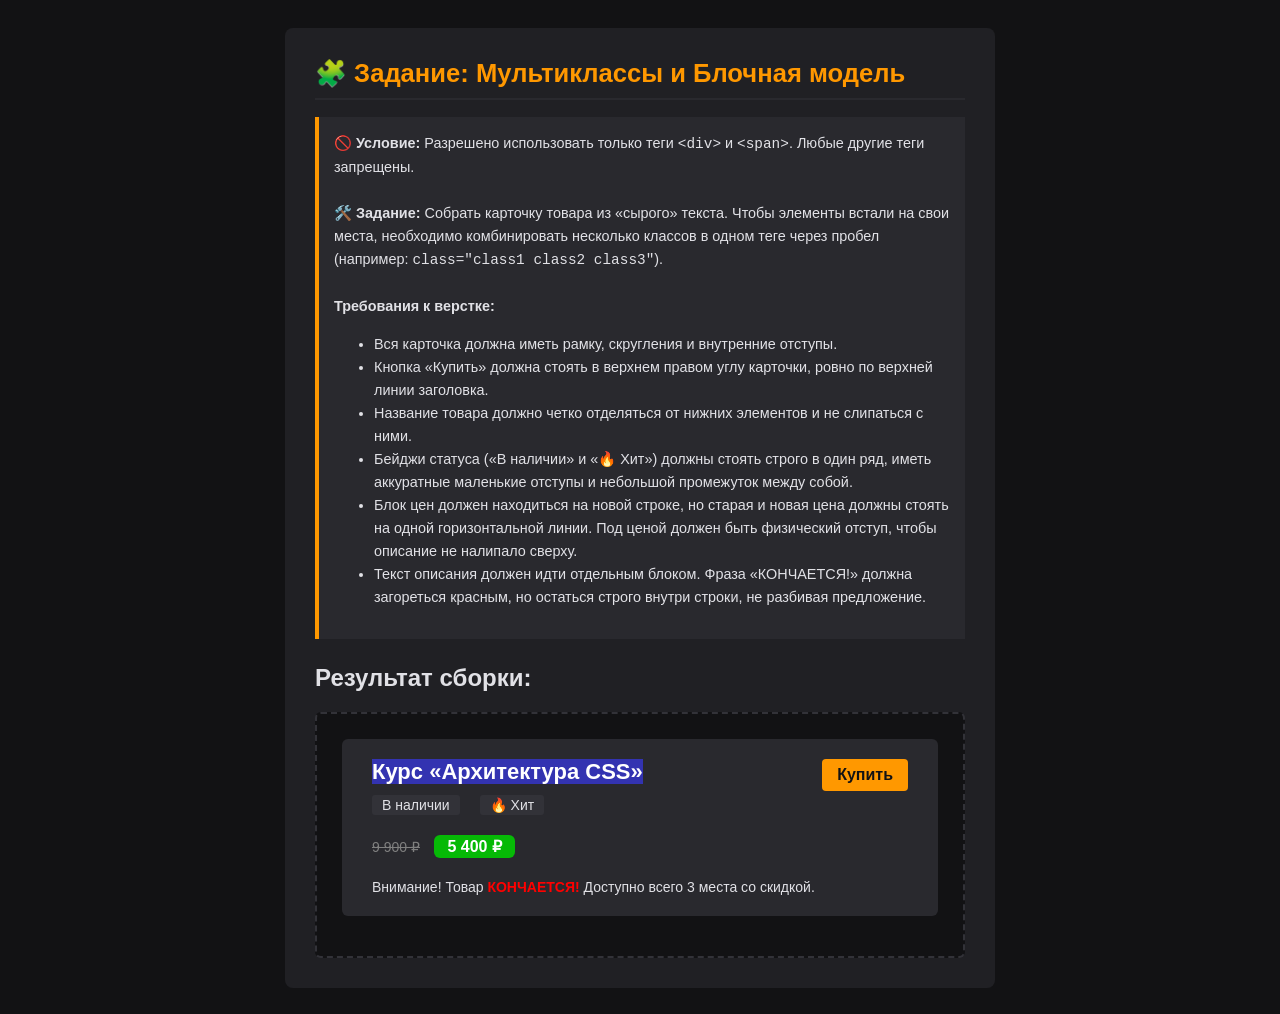
<file: Goncharov_lec_3/index.html>
<!DOCTYPE html>
<html lang="ru">

<head>
    <meta charset="UTF-8">
    <title>CSS: Комбинация классов</title>
    <style>
        body {
            font-family: sans-serif;
            background: #121214;
            color: #e1e1e6;
            padding: 20px;
        }

        .container {
            max-width: 650px;
            margin: 0 auto;
            background: #202024;
            padding: 30px;
            border-radius: 8px;
        }

        h1 {
            margin-top: 0;
            color: #ff9800;
            font-size: 1.6rem;
            border-bottom: 2px solid #29292e;
            padding-bottom: 10px;
        }

        .rules {
            background: #29292e;
            padding: 15px;
            border-left: 4px solid #ff9800;
            margin-bottom: 25px;
            font-size: 0.9rem;
            line-height: 1.6;
        }

        .sandbox {
            background: #121214;
            padding: 25px 25px 40px;
            border-radius: 6px;
            border: 2px dashed #323238;
        }

        .title {
            font-size: 22px;
            font-weight: bold;
            color: white;
            background-color: rgba(57, 57, 253, 0.63);
            display: inline;
            margin-bottom: 20px;
        }

        .button {
            font-weight: bold;
            background: #ff9800;
            color: #121214;
            display: inline;
            padding: 7px 15px;
            border-radius: 4px;
            float: right;
        }

        .price {
            font-size: 14px;
            text-decoration: line-through;
            display: inline-block;
            vertical-align: center;
            color: grey;
        }

        .price.active {
            font-size: medium;
            color: white;
            margin-left: 10px;
            text-decoration: none;
            background: rgb(6, 185, 6);
            clear: right;
            padding: 2px 13px;
            border-radius: 6px;
            font-weight: bold;
        }

        .price-line {
            overflow: hidden;
            margin-bottom: 20px;
        }

        .block {
            overflow: hidden;
            border-radius: 6px;
            display: block;
            background: #29292e;
            padding: 20px 30px;

        }

        .parameter {
            font-size: 14px;
            border-radius: 3px;
            padding: 2px 10px;
            display: inline;
            float: left;
            background: #323238;
        }

        .parameter+.parameter {
            margin-left: 20px;
        }

        .red {
            font-weight: bold;
            color: red;
        }

        .badge {
            overflow: hidden;
            margin: 10px 0 20px 0;
        }
        .text{
            font-size: 14px;
        }
    </style>
</head>

<body>

    <div class="container">
        <h1>🧩 Задание: Мультиклассы и Блочная модель</h1>

        <div class="rules">
            <strong>🚫 Условие:</strong> Разрешено использовать только теги <code>&lt;div&gt;</code> и
            <code>&lt;span&gt;</code>. Любые другие теги запрещены.
            <br><br>
            <strong>🛠️ Задание:</strong> Собрать карточку товара из «сырого» текста. Чтобы элементы встали на свои
            места, необходимо комбинировать несколько классов в одном теге через пробел (например:
            <code>class="class1 class2 class3"</code>).
            <br><br>
            <strong>Требования к верстке:</strong>
            <ul>
                <li>Вся карточка должна иметь рамку, скругления и внутренние отступы.</li>
                <li>Кнопка «Купить» должна стоять в верхнем правом углу карточки, ровно по верхней линии заголовка.</li>
                <li>Название товара должно четко отделяться от нижних элементов и не слипаться с ними.</li>
                <li>Бейджи статуса («В наличии» и «🔥 Хит») должны стоять строго в один ряд, иметь аккуратные маленькие
                    отступы и небольшой промежуток между собой.</li>
                <li>Блок цен должен находиться на новой строке, но старая и новая цена должны стоять на одной
                    горизонтальной линии. Под ценой должен быть физический отступ, чтобы описание не налипало сверху.
                </li>
                <li>Текст описания должен идти отдельным блоком. Фраза «КОНЧАЕТСЯ!» должна загореться красным, но
                    остаться строго внутри строки, не разбивая предложение.</li>
            </ul>
        </div>

        <h2>Результат сборки:</h2>
        <div class="sandbox">
            <!-- НАЧАЛО ЗОНЫ РЕДАКТИРОВАНИЯ. ИСПОЛЬЗУЙ ТОЛЬКО DIV, SPAN И КОМБИНАЦИИ КЛАССОВ -->
            <div class="block">
                <div>
                    <span class="title">Курс «Архитектура CSS»</span>
                    <div class="button">Купить</div>
                </div>
                <div class="badge">
                    <div class="parameter"> В наличии</div>
                    <div class="parameter"> 🔥 Хит</div>
                </div>
                <div class="price-line">
                    <div class="price">9 900 ₽</div>
                    <div class="price active"> 5 400 ₽</div>
                </div>
                <span class="text"> Внимание! Товар <span class="red">КОНЧАЕТСЯ!</span> Доступно всего 3 места со
                    скидкой.</span>
            </div>

            <!-- КОНЕЦ ЗОНЫ РЕДАКТИРОВАНИЯ -->
        </div>
    </div>

</body>

</html>
</file>
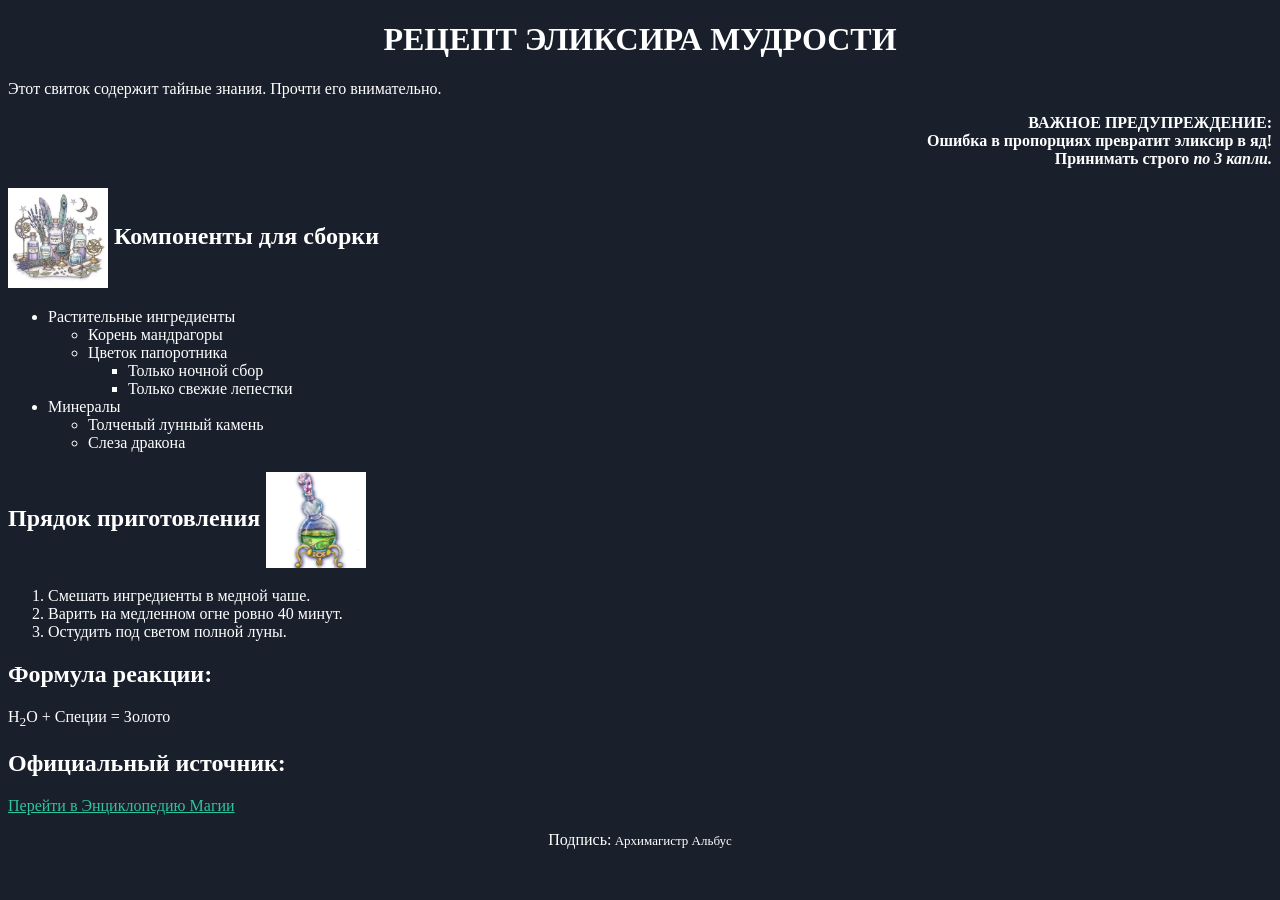
<file: Goncharov_lecture_2/index.html>
<!DOCTYPE html>
<html lang="ru">

<head>
    <meta charset="UTF-8">
    <title>Задание 2</title>
</head>

<body bgcolor="#191f2b" text="white" link="#2EC4A0">

    <h1 align="center">РЕЦЕПТ ЭЛИКСИРА МУДРОСТИ</h1>

    <p>Этот свиток содержит тайные знания. Прочти его внимательно.</p>

    <p align="right"><strong>ВАЖНОЕ ПРЕДУПРЕЖДЕНИЕ:<br> Ошибка в пропорциях превратит эликсир в яд!<br>
            Принимать строго<em> по 3
                капли.</em></strong></p>

    <h2><img src="images/pict_0.jpg" width="100" align="center">
        Компоненты для сборки</h2>

    <ul>
        <li>Растительные ингредиенты
            <ul>
                <li>Корень мандрагоры</li>
                <li>Цветок папоротника
                    <ul>
                        <li>Только ночной сбор</li>
                        <li>Только свежие лепестки</li>
                    </ul>
                </li>
            </ul>
        </li>

        <li>Минералы
            <ul>
                <li>Толченый лунный камень</li>
                <li> Слеза дракона</li>
            </ul>
        </li>
    </ul>

    <h2>Прядок приготовления
        <img src=" images/pict_1.jpg" width="100" align="center">
    </h2>

    <ol>
        <li>Смешать ингредиенты в медной чаше.</li>
        <li>Варить на медленном огне ровно 40 минут.</li>
        <li>Остудить под светом полной луны.</li>
    </ol>

    <h2> Формула реакции:</h2>
    <p>H<sub>2</sub>O + Специи = Золото</p>
    <h2>Официальный источник:</h2>
    <a href="https://magic-wiki.com">
        <font color="#2EC4A0">Перейти в Энциклопедию Магии</font>
    </a>

    <footer align="center">
        <p>
            Подпись:<font size="2">
                Архимагистр Альбус</font>
        </p>
    </footer>

</body>

</html>
</file>
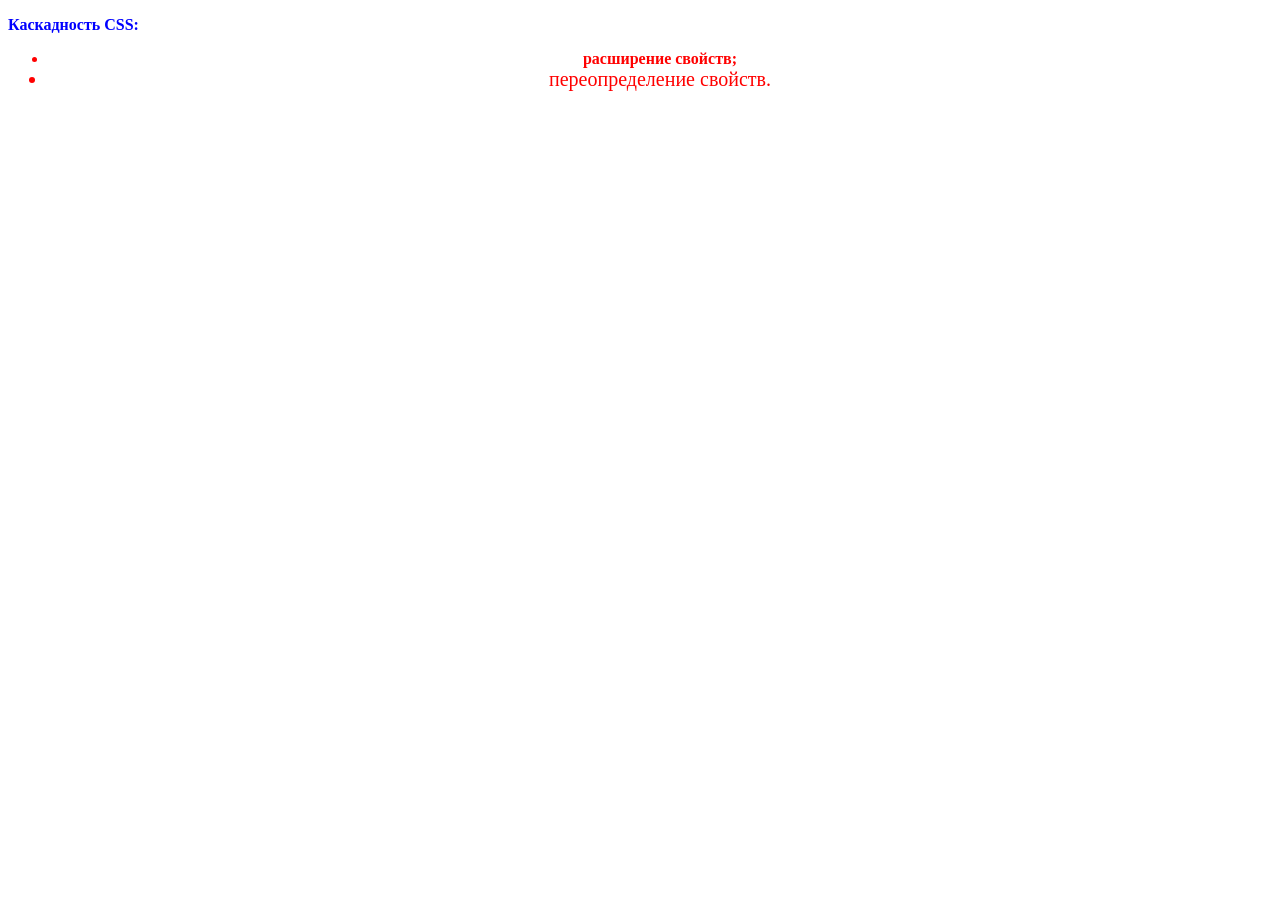
<file: css_task_2.html>
<!DOCTYPE html>
<html lang="ru">

<head>
    <link rel="stylesheet" href="css_task_2.css">
</head>

<body>
    <p class="blue-bold">Каскадность CSS:</p>
    <ul>
        <li class=" center-red blue-bold">расширение свойств;</li>
        <li class="center-red big-font">переопределение свойств.</li>
    </ul>
</body>

</html>
</file>
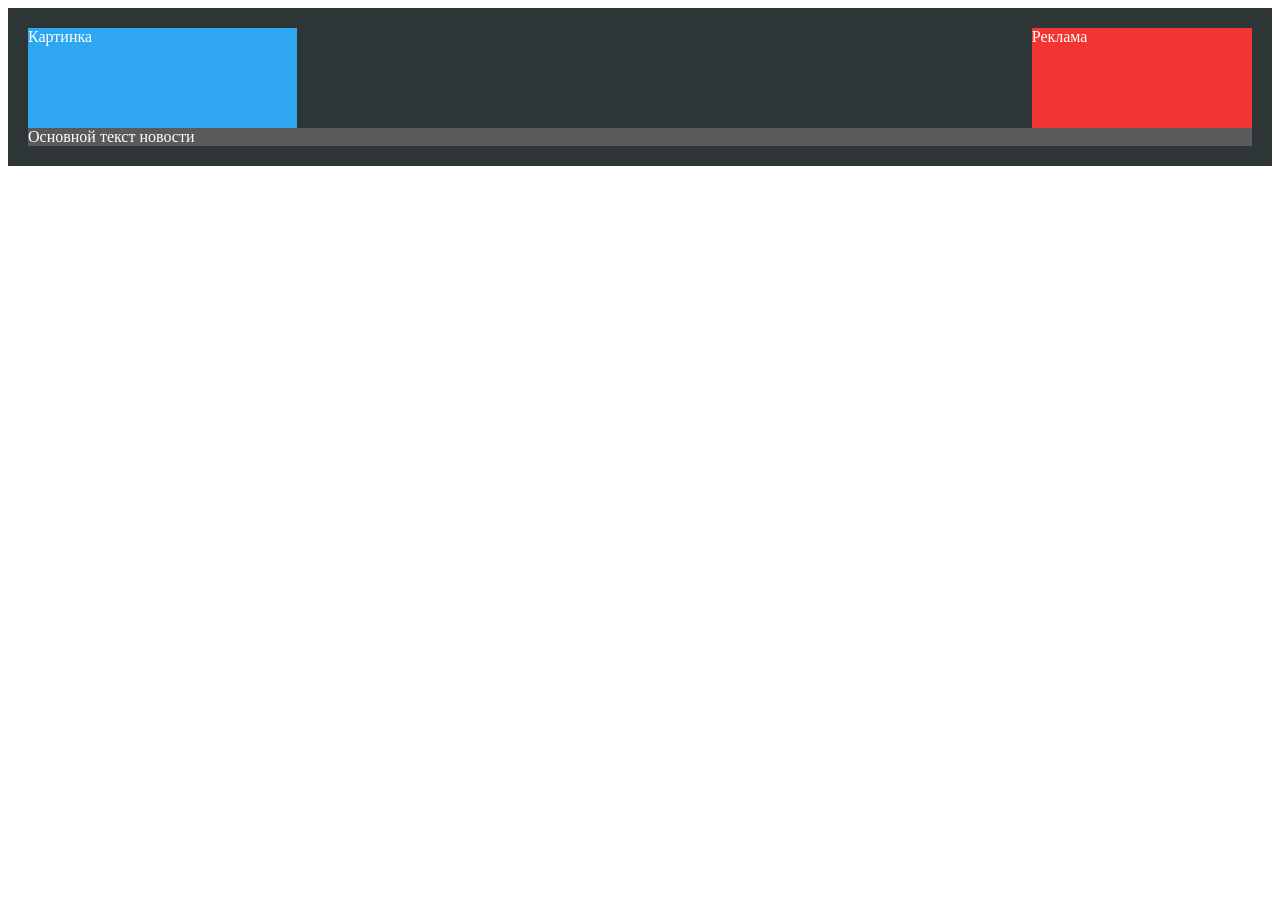
<file: css_task_4.html>
<!DOCTYPE html>
<html>
<html lang="ru">

<head>
    <link rel="stylesheet" href="css_task_4.css">
</head>

<body>
    <div class="news">
        <div class="block-left">Картинка</div>
        <div class="block-right">Реклама</div>
        <div class="block-full">Основной текст новости</div>
    </div>
</body>

</html>
</file>
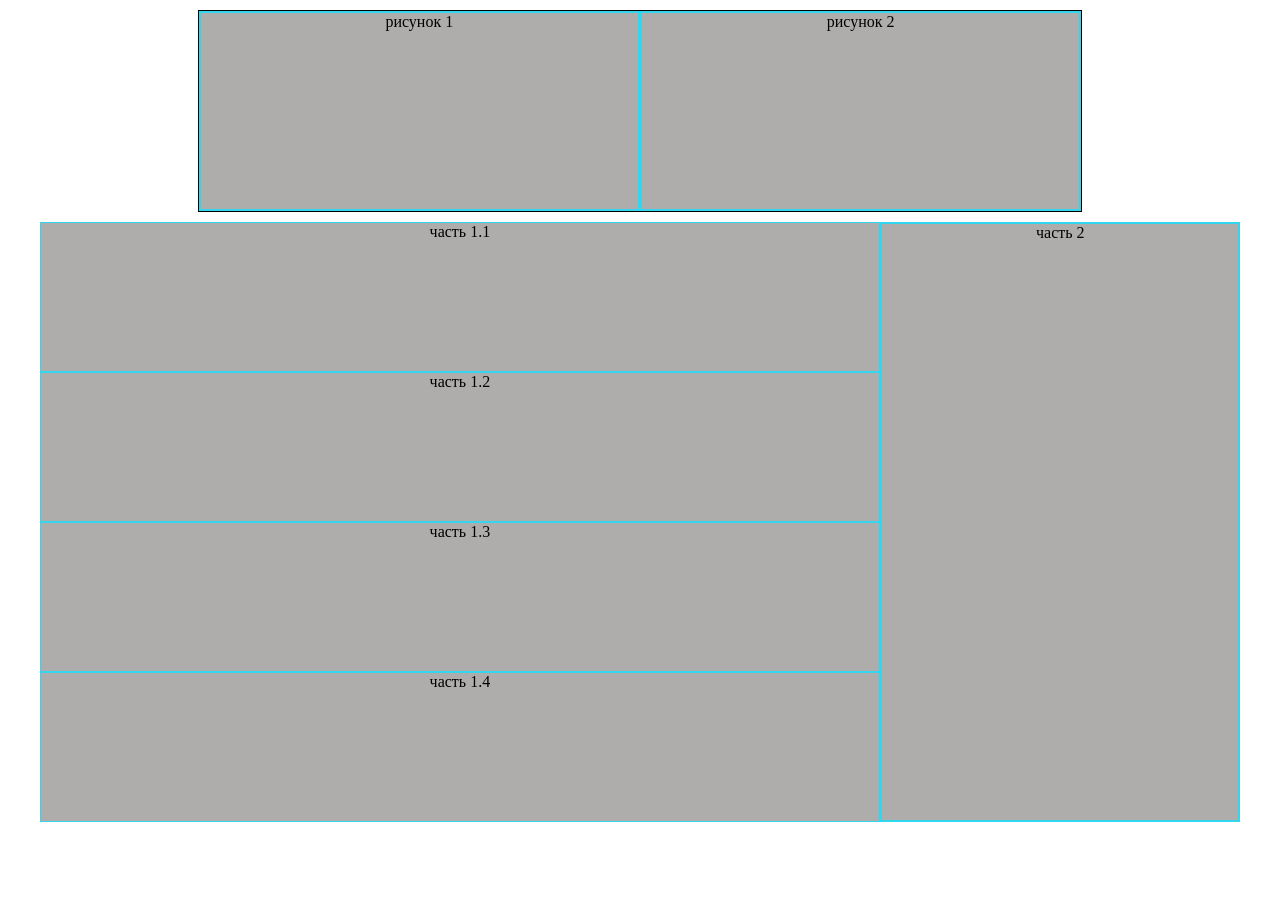
<file: css_task_5.html>
<!DOCTYPE html>
<html lang="ru">

<head>
    <link rel="stylesheet" href="css_task_5.css">
</head>
<div class="nav">
    <div class="nav-img">рисунок 1</div>
    <div class="nav-img">рисунок 2</div>
</div>
<div class="content">
    <div class="left">
        <div class="part">часть 1.1</div>
        <div class="part">часть 1.2</div>
        <div class="part">часть 1.3</div>
        <div class="part">часть 1.4</div>
    </div>
    <div class="right">часть 2</div>
</div>

</html>
</file>
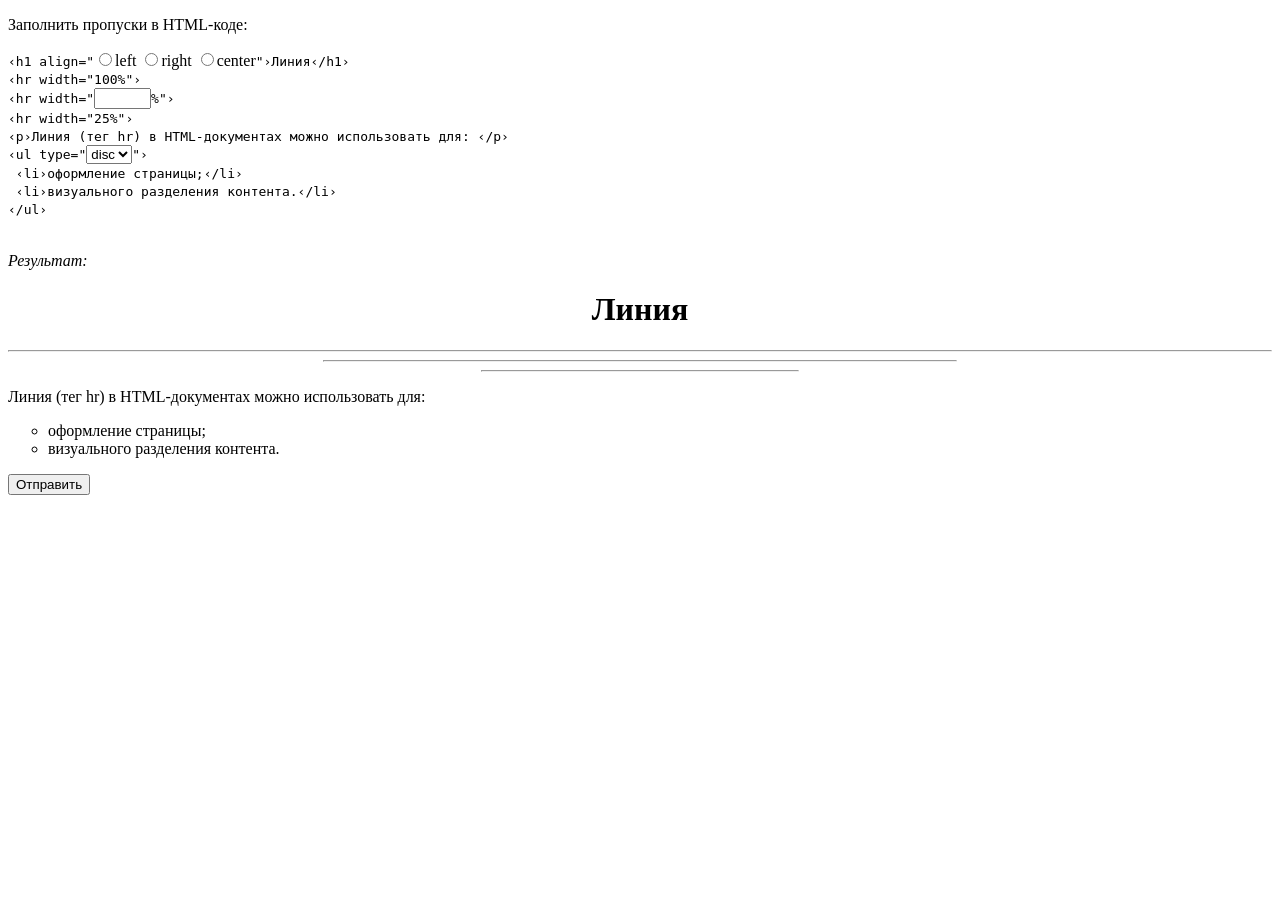
<file: Goncharov_lab_1.html>
<!DOCTYPE html>
<html>

<body>
    <form action="" method="post|get">
        <p>Заполнить пропуски в HTML-коде:</p>
        <p><code>&#8249;h1 align=&#34;<input type="radio" name="coord" value="left"></code>left <input type="radio"
                name="coord" value="right">right
            <input type="radio" name="coord" value="center">center<code>&#34;&#8250;Линия&#8249;/h1&#8250;<br>

            &#8249;hr width=&#34;100%&#34;&#8250;<br>
            &#8249;hr width=&#34;<input type="text" size="5">%&#34;&#8250;<br>
            &#8249;hr width=&#34;25%&#34;&#8250;<br>
            &#8249;p&#8250;Линия (тег hr) в HTML-документах можно использовать для: &#8249;/p&#8250;<br>
            &#8249;ul type=&#34;<select name="language">
                <option value="0">disc </option>
            </select>&#34;&#8250;<br>
            &#8195;&#8249;li&#8250;оформление страницы;&#8249;/li&#8250;<br>
            &#8195;&#8249;li&#8250;визуального разделения контента.&#8249;/li&#8250;
            <br>&#8249;/ul&#8250;</code>
        </p>
        <p><br><em>Результат:</em></p>
        <h1 align="center">Линия</h1>
        <hr>
        <hr width="50%">
        <hr width="25%">
        <p>Линия (тег hr) в HTML-документах можно использовать для:</p>
        <ul type="circle">
            <li>оформление страницы;</li>
            <li>визуального разделения контента.</li>
        </ul>
        <input type="submit" value="Отправить">
    </form>
</body>

</html>
</file>
<file: css_task_2.css>
.blue-bold {
    font-weight: bold;
    color: blue;
}

.big-font {
    font-size: 20px;
    color: green;
}

.center-red {
    color: red;
    text-align: center;
}
</file>
<file: css_task_4.css>
.news {
    color: white;
    display: block;
    background: rgb(46, 53, 54);
    padding: 20px;
}

.block-right {
    background: rgb(244, 51, 51);
    height: 100px;
    width: 18%;
    float: right;
}

.block-left {
    float: left;
    background: rgb(46, 166, 241);
    height: 100px;
    width: 22%;
}

.block-full {
    background: rgb(91, 90, 90);
    clear: both;
}
</file>
<file: css_task_5.css>
* {
    text-align: center;
    box-sizing: border-box;
}

.content {
    display: block;
    width: 95%;
    margin: auto;
    overflow: hidden;
}

.part {
    width: 100%;
    height: 25%;
    background: rgb(175, 172, 172);
    border: 1px solid rgb(51, 214, 239);
}

.nav {
    display: block;
    width: 70%;
    margin: 10px auto;
    border: 1px solid black;
    overflow: hidden;
}

.nav-img {
    float: left;
    background: rgb(175, 172, 172);
    border: 2px solid rgb(51, 214, 239);
    text-align: center;
    width: 50%;
    height: 200px;
}

.left {
    width: 70%;
    height: 600px;
    float: left;
}

.right {
    height: 600px;
    float: right;
    width: 30%;
    background: rgb(175, 172, 172);
    border: 2px solid rgb(51, 214, 239);
}
</file>
